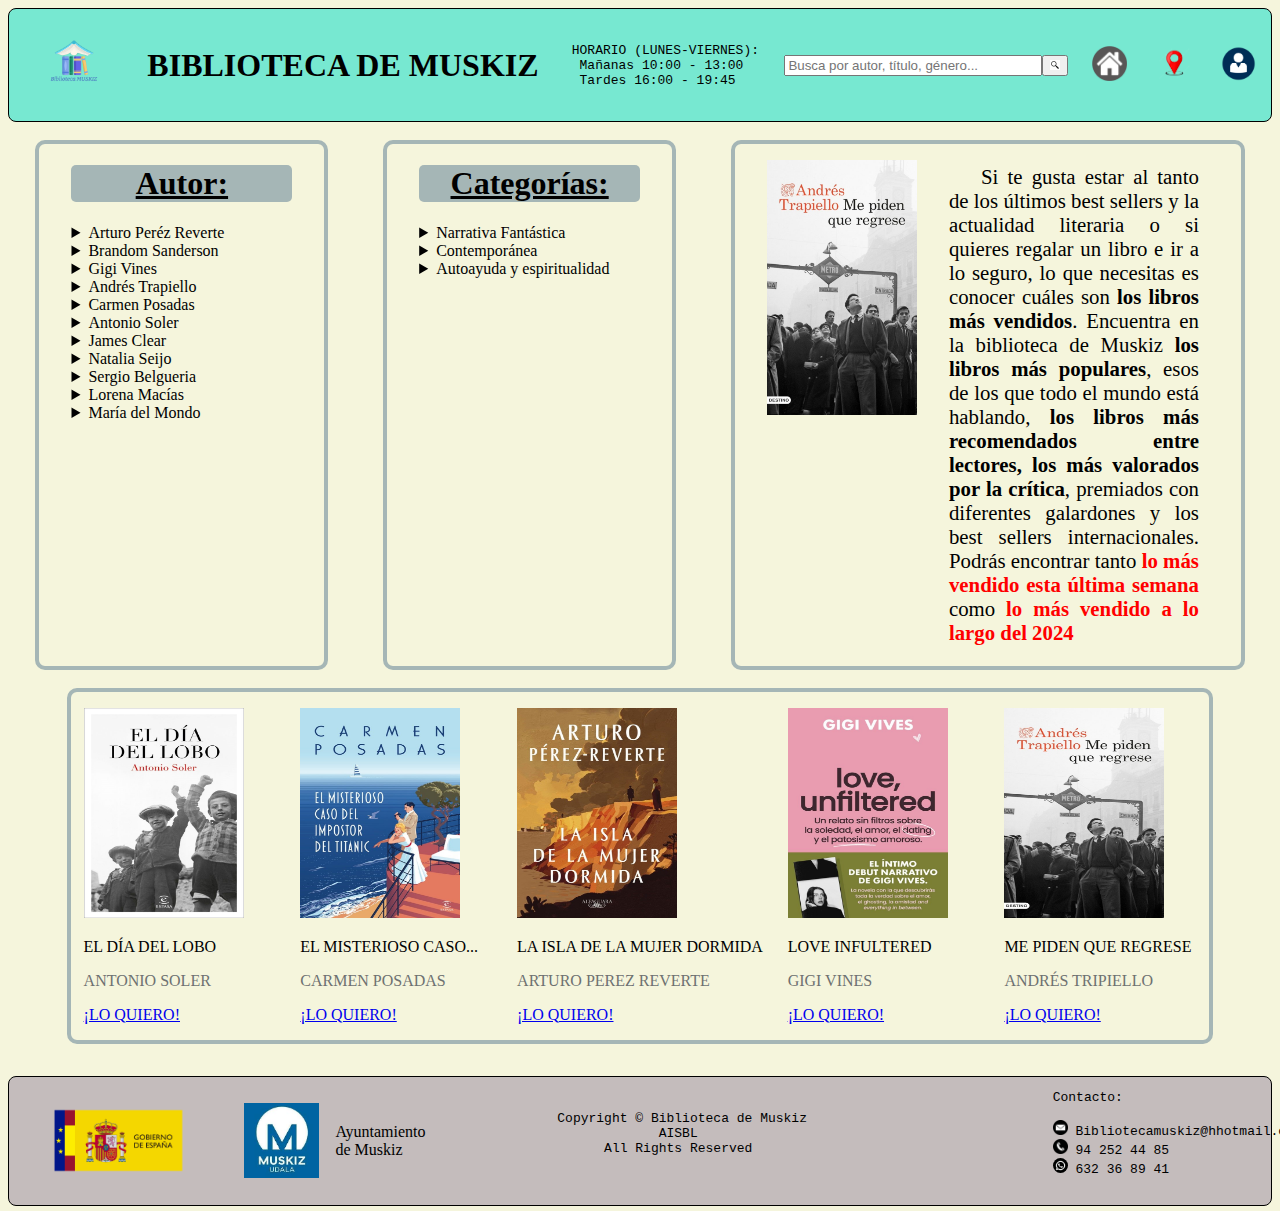
<file: Index.html>
<!DOCTYPE html>
<html lang="en">
<head>
    <meta charset="UTF-8">
    <meta name="viewport" content="width=device-width, initial-scale=1.0">
    <title>BIBLIOTECA MUSKIZ</title>
    <link rel="stylesheet" href="Index.css" type="text/css" media="all">
    <link rel="icon" href="IMAGENES RETO1/favicon.PNG">
   
</head>
<body>
    <!-- Cabecera de la web válida para todas las páginas de la bibioteca-->
  <header>
      <img class="cabecera" src="IMAGENES RETO1/LogoBiblioteca.PNG" alt="imagen no encontrada" title="Logo Biblioteca Muskiz"  height="80">
      <h1>BIBLIOTECA DE MUSKIZ</h1>
      <pre>  HORARIO (LUNES-VIERNES): <br>   Mañanas 10:00 - 13:00 <br>   Tardes 16:00 - 19:45</pre>
     <!-- form para realizar la busqueda dentro de la web -->
    <form class="search-box">
      <input class="text" placeholder="Busca por autor, título, género..."><button type="submit"><img class="img" src="IMAGENES RETO1/lupa.jpg" alt="Buscador"></button>
    </form>
    <!-- distintos botones para ir al index, a la ubicacion de la biblioteca y para registrarse -->
    <button class="Home">
      <a href="Index.html" target="_blank" title="Home"><img src="IMAGENES RETO1/casita.png" alt="" width="35"></a>
    </button>
    <button class="Home">
      <a href="Ubicacion.html" target="_blank" title="Ubicacion"><img src="IMAGENES RETO1/Ubicacion.png" alt="" width="35"></a>
    </button>
    <button class="login">
      <a href="Login.html" target="_blank" title="login"><img src="IMAGENES RETO1/LOGIN.png" alt="" width="35"></a>
    </button>
  </header>
  <!-- cuerpo de la página con cuatro apartados diferenciados, autor, categoria, publicaciones y libros varios -->
  <br>
  <!-- Caja contenedora de 3 div autor,categoria y publicaciones -->
  <div class="contenedor">
    <!-- div autor con menu con los distintos autores y en los desplegables sus correspondientes libros  -->
    <div class="autor">
      <h1 class="celeste"><u>Autor:</u></h1>
      <details name="filtro">
        <summary>Arturo Peréz Reverte</summary>
        <p>La isla de la muyer dormina</p>
        <p>El problema final</p>
        <p>Revolución</p>
        <p>El italiano</p>
        <p>Una historia de España</p>
      </details>
      <details name="filtro">
        <summary>Brandom Sanderson</summary>
        <p>El camino de los reyes</p>
        <p>Palabras radiantes</p>
        <p>Juramentada</p>
        <p>Esquirla del amanecer</p>
        <p>El ritmo de la guerra</p>
      </details>
      <details name="filtro">
        <summary>Gigi Vines</summary>
        <p>Love unfiltered</p>
      </details>
      <details name="filtro">
        <summary>Andrés Trapiello</summary>
        <p>Me piden que regrese</p>
      </details>
      <details name="filtro">
        <summary>Carmen Posadas</summary>
        <p>El misterioso caso del impostor del titanec</p>
      </details>
      <details name="filtro">
        <summary>Antonio Soler</summary>
        <p>El día del lobo</p>
      </details>
      <details name="filtro">
        <summary>James Clear</summary>
        <p>Nuevo estuche hábitos atómicos</p>
      </details>
      <details name="filtro">
        <summary>Natalia Seijo</summary>
        <p>El cuerpo tiene memoria</p>
      </details>
      <details name="filtro">
        <summary>Sergio Belgueria</summary>
        <p>Tengo un plan: lo que ellos saben y tú no</p>
      </details>
      <details name="filtro">
        <summary>Lorena Macías</summary>
        <p>Cien años de mendigram</p>
      </details>
      <details name="filtro">
        <summary>María del Mondo</summary>
        <p>La opinión de los demás esta de más</p>
      </details>
      <br>
    </div>
    <!-- div categoria con menu con las distintas categorias de los libros y en el desplegable los correspondientes libros -->
    <div class="categoria">
      <h1 class="celeste"><u>Categorías:</u></h1>
      <details name="filtro">
        <summary>Narrativa Fantástica</summary>
        <p>El camino de los reyes</p>
        <p>Palabras radiantes</p>
        <p>Juaramentada</p>
        <p>Esquirla del amanecer</p>
        <p>El ritmo de la guerra</p>        
      </details>        
      <details name="filtro">
        <summary>Contemporánea</summary>
        <p>La isla de la mujer dormida</p>
        <p>Love unfiltered</p>
        <p>Me piden que regrese</p>
        <p>El misterioso caso del importor del titanic</p>
        <p>El día del lobo</p>
      </details>
      <details name="filtro">
        <summary>Autoayuda y espiritualidad</summary>
        <p>Nuevo estuche hábitos atómicos</p>
        <p>El cuerpo tiene memoria</p>
        <p>Tengo un plan: lo que ellos deben saber y tú no</p>
        <p>Cien años de mendrigram</p>
        <p>La opinión de los demás esta de más</p>
      </details>
      <br>
    </div>
    <!-- div para publicaciones de la biblioteca, como info para los visitantes de la web -->
    <div class="texto">
      <div>
        <img src="IMAGENES RETO1/imagenes_index/contemporanea/me piden que regrese.jpg" alt="imagen no encontrada" width="150" title="Me piden que regrese">
      </div>
      <div>
        <p class="best">Si te gusta estar al tanto de los últimos best sellers y la actualidad literaria o si quieres regalar un libro e ir a lo seguro, lo que necesitas es conocer cuáles son <b>los libros más vendidos</b>. Encuentra en la biblioteca de Muskiz <b>los libros más populares</b>, esos de los que todo el mundo está hablando, <b>los libros más recomendados entre lectores, los más valorados por la crítica</b>, premiados con diferentes galardones y los best sellers internacionales.  Podrás encontrar tanto <span class="rojo">lo más vendido esta última semana </span>como <span class="rojo">lo más vendido a lo largo del 2024</span></p>
      </div>      
    </div>
  </div>
  <br>  
  <!-- div con 5 muestras de libros con su imagen, titulo, autor y hipervínculo a la página del libro para ampliar info, de momento no esta linkeada (por falta de tiempo), se ha dejado muestra de una dirección a un html de un posible libro, habría que cambiarlos todos a los correctos y hacer la plantilla de los libros -->
  <div class="contenedor">   
    <div class="prefooter">
      
      <div>
        <img class="tamaño"src="IMAGENES RETO1/imagenes_index/contemporanea/el dia del lobo.jpg" alt="img no encontrada" title="click para saber más">      
        <p>EL DÍA DEL LOBO</b></p>
        <p class="autordos">ANTONIO SOLER</p>
        <P><a href="eldiadellobro.html" title="haremos página por cada libro con descripción del mismo" target="_blank">¡LO QUIERO!</a></P>      
      </div>

      <div>
        <img class="tamaño"src="IMAGENES RETO1/imagenes_index/contemporanea/el misterioso caso del impostor del titanic.jpg" alt="img no encontrada" title="click para saber más">      
        <p>EL MISTERIOSO CASO...</b></p>
        <p class="autordos">CARMEN POSADAS</p>
        <P><a href="eldiadellobro.html" title="haremos página por cada libro con descripción del mismo" target="_blank">¡LO QUIERO!</a></P>      
      </div>

      <div>
        <img class="tamaño"src="IMAGENES RETO1/imagenes_index/contemporanea/la isla de la mujer dormida.jpg" alt="img no encontrada" title="click para saber más">      
        <p>LA ISLA DE LA MUJER DORMIDA</b></p>
        <p class="autordos">ARTURO PEREZ REVERTE</p>
        <P><a href="eldiadellobro.html" title="haremos página por cada libro con descripción del mismo" target="_blank">¡LO QUIERO!</a></P>      
      </div>

      <div>
        <img class="tamaño"src="IMAGENES RETO1/imagenes_index/contemporanea/love infultered.jpg" alt="img no encontrada" title="click para saber más">      
        <p>LOVE INFULTERED</b></p>
        <p class="autordos">GIGI VINES</p>
        <P><a href="eldiadellobro.html" title="haremos página por cada libro con descripción del mismo" target="_blank">¡LO QUIERO!</a></P>      
      </div>

      <div>
        <img class="tamaño"src="IMAGENES RETO1/imagenes_index/contemporanea/me piden que regrese.jpg" alt="img no encontrada" title="click para saber más">      
        <p>ME PIDEN QUE REGRESE</b></p>
        <p class="autordos">ANDRÉS TRIPIELLO</p>
        <P><a href="eldiadellobro.html" title="haremos página por cada libro con descripción del mismo" target="_blank">¡LO QUIERO!</a></P>      
      </div>
    </div>
  </div>
  <!-- pie de página igual en toda la web, con imagenes, copyright y datos de contacto-->
  <footer>
    <img class="footer" src="IMAGENES RETO1/Logotipo_del_Gobierno_de_España-01.png" alt="imagen no encontrada" title="Logo Biblioteca Muskiz" height="75">
    
    <img class="footer" src="IMAGENES RETO1/AyuntamientoMuskiz.jpg" alt="imagen no encontrada" title="Logo Biblioteca Muskiz" height="75">
    <span>Ayuntamiento de Muskiz</span><br>


    <pre class="Copyright">
        Copyright © Biblioteca de Muskiz
                     AISBL
              All Rights Reserved
    </pre>
    
    <pre class="contacto">
    Contacto: <br>
    <img src="IMAGENES RETO1/e-mail.png" alt="" width="15px" height="15px"> Bibliotecamuskiz@hhotmail.com
    <img src="IMAGENES RETO1/telefono.png" alt="" width="15px" height="15px"> 94 252 44 85
    <img class="Wassap" src="IMAGENES RETO1/Wassap.jpg" alt="" width="15px" height="15px"> 632 36 89 41
    </pre>
</footer>

  </body>
</html>
</file>
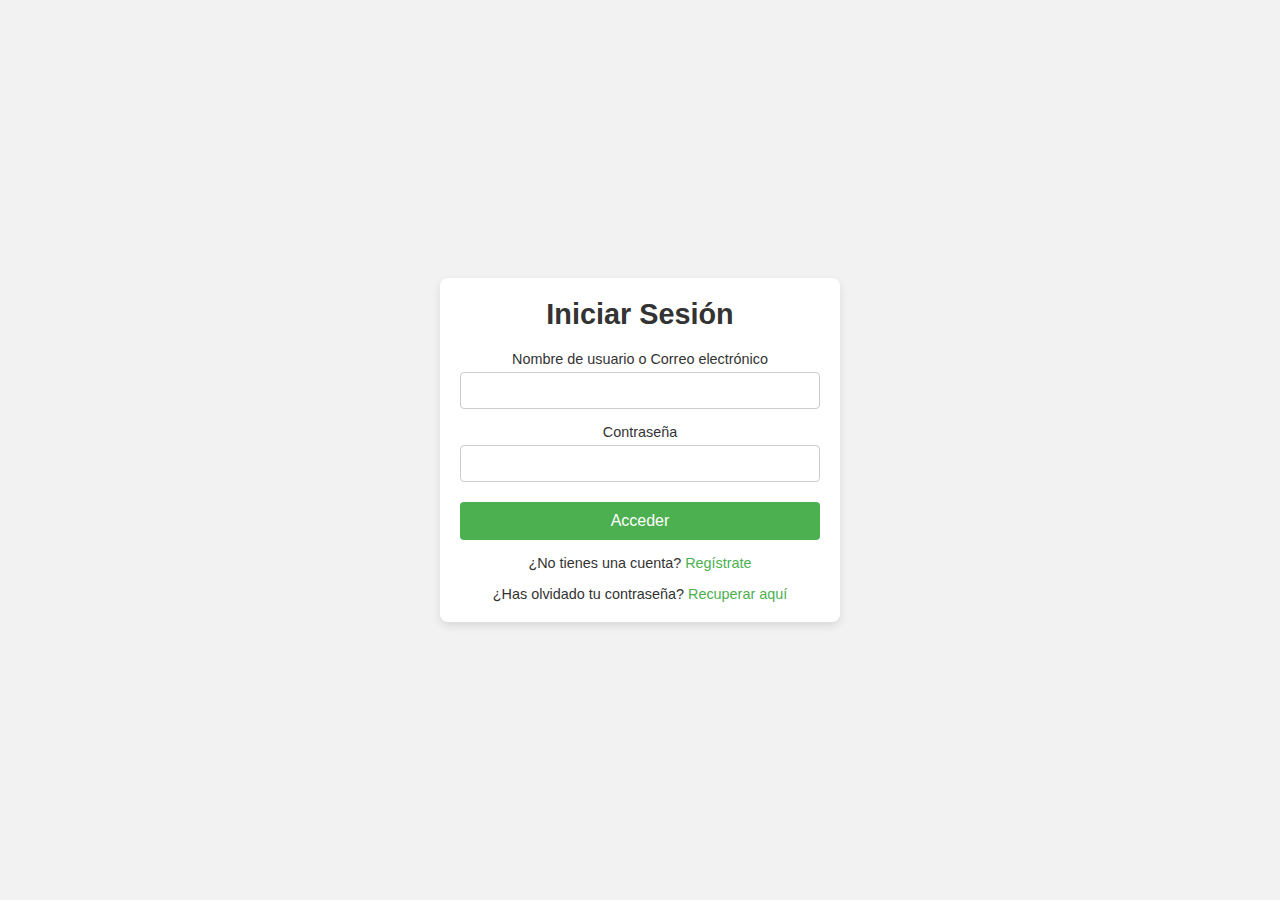
<file: login.html>
<!DOCTYPE html>
<html lang="es">
    <head>
        <meta charset="UTF-8">
        <meta name="viewport" content="width=device-width, initial-scale=1.0">
        <title>Iniciar Sesión</title>
        <link rel="stylesheet" type="text/css" href="estilos.css" media="all">
        <link rel="icon" href="IMAGENES RETO1/favicon.PNG">
    </head>

    <body>
        <div class="login-container">
            <h1>Iniciar Sesión</h1>
            <form class="login-form">
                <label for="username">Nombre de usuario o Correo electrónico</label>
                <input type="text" id="username" name="username" required>

                <label for="password">Contraseña</label>
                <input type="password" id="password" name="password" required>

                <button type="submit">Acceder</button>
                <p class="register-link">¿No tienes una cuenta? <a href="registro.html">Regístrate</a></p>
                <p class="register-link">¿Has olvidado tu contraseña? <a href="password.html">Recuperar aquí</a></p>
            </form>
        </div>
    </body>
</html>
</file>
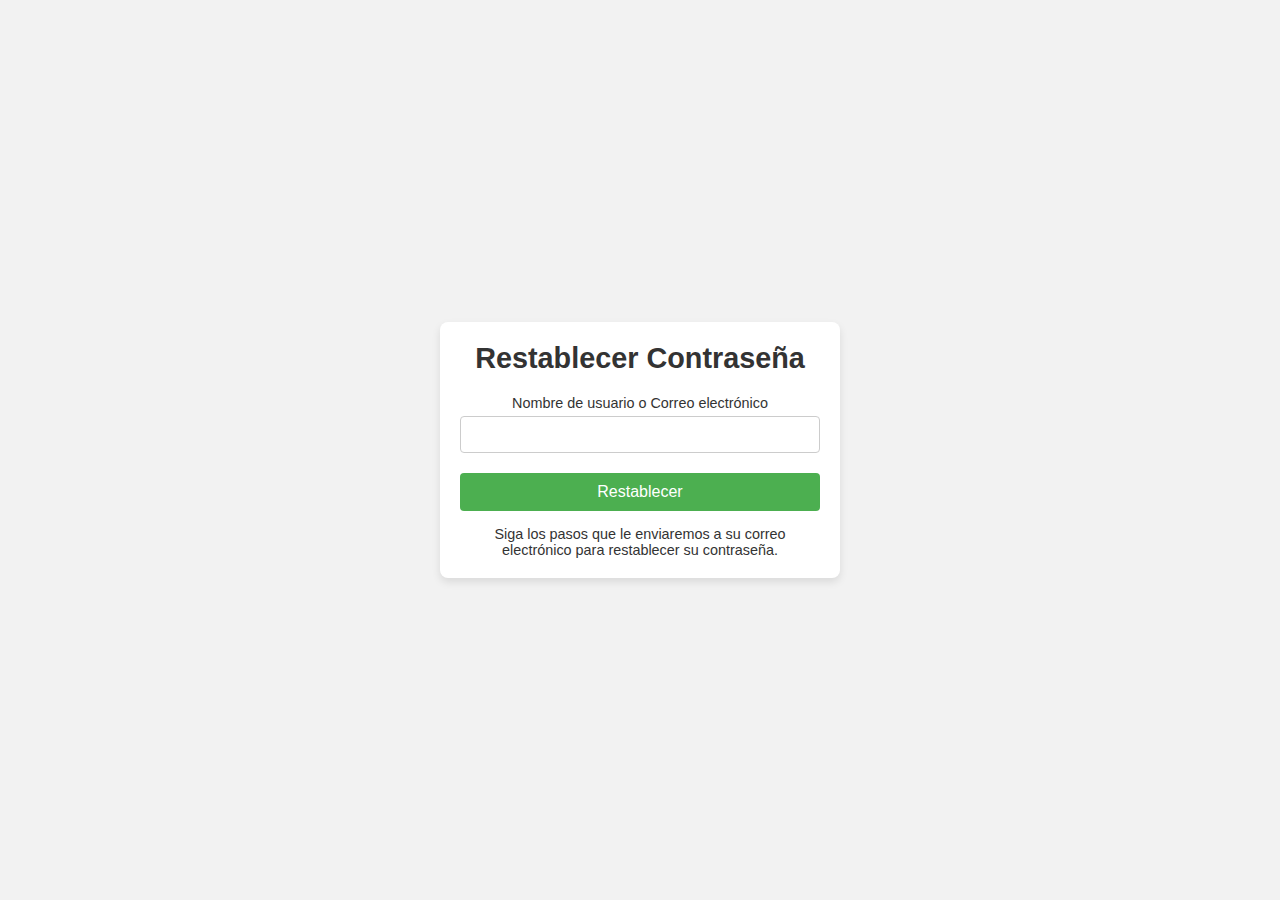
<file: password.html>
<!DOCTYPE html>
<html lang="es">
    <head>
        <meta charset="UTF-8">
        <meta name="viewport" content="width=device-width, initial-scale=1.0">
        <title>Restablecer Contraseña</title>
        <link rel="stylesheet" type="text/css" href="estilos.css" media="all">
        <link rel="icon" href="IMAGENES RETO1/favicon.PNG">
    </head>

    <body>
        <div class="login-container">
            <h1>Restablecer Contraseña</h1>
            <form class="login-form">
                <label for="username">Nombre de usuario o Correo electrónico</label>
                <input type="text" id="username" name="username" required>

                <button type="submit">Restablecer</button>
                <p class="register-link">Siga los pasos que le enviaremos a su correo electrónico para restablecer su contraseña.</p>
            </form>
        </div>
    </body>
</html>
</file>
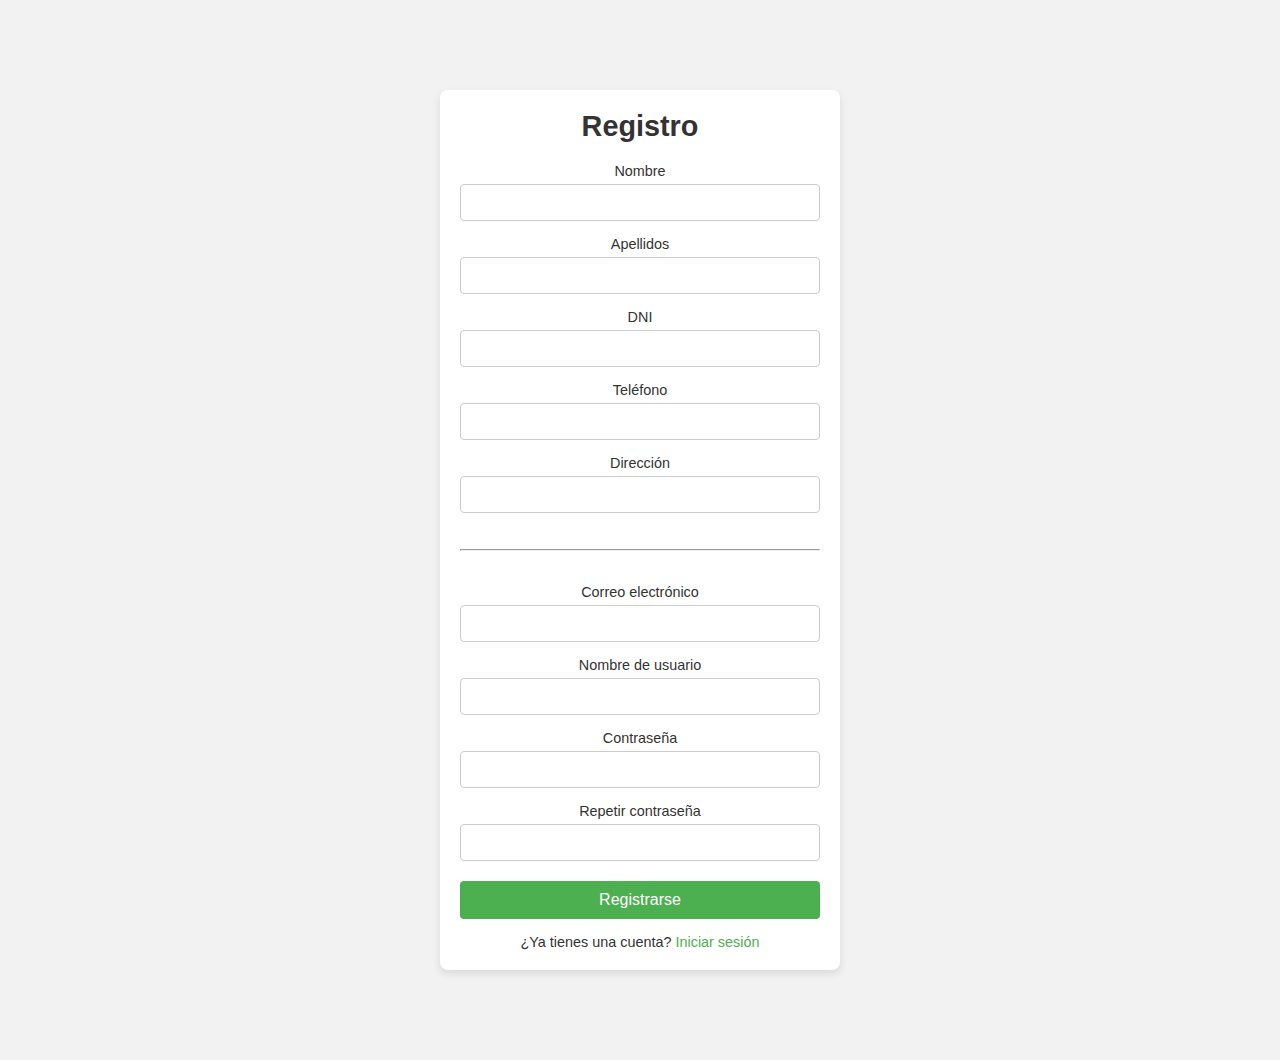
<file: registro.html>
<!DOCTYPE html>
<html lang="es">
    <head>
        <meta charset="UTF-8">
        <meta name="viewport" content="width=device-width, initial-scale=1.0">
        <title>Registro</title>
        <link rel="stylesheet" type="text/css" href="estilos.css" media="all">
        <link rel="icon" href="IMAGENES RETO1/favicon.PNG">
    </head>

    <body class="registromargen">
        <div class="login-container">
            <h1>Registro</h1>
            <form class="login-form">
                <label for="name">Nombre</label>
                <input type="text" id="name" name="name" required>

                <label for="surname">Apellidos</label>
                <input type="text" id="surname" name="surname" required>

                <label for="dni">DNI</label>
                <input type="text" id="dni" name="dni" required>

                <label for="telephone">Teléfono</label>
                <input type="text" id="telephone" name="telephone" required>

                <label for="direction">Dirección</label>
                <input type="text" id="direction" name="direction" required>

                    <br>
                    <br>
                    <br>

                    <hr>

                    <br>
                    
                <label for="email">Correo electrónico</label>
                <input type="text" id="email" name="email" required>

                <label for="username">Nombre de usuario</label>
                <input type="text" id="username" name="username" required>

                <label for="password">Contraseña</label>
                <input type="password" id="password" name="password" required>

                <label for="confirm_password">Repetir contraseña</label>
                <input type="password" id="confirm_password" name="confirm_password" required>

                <button type="submit">Registrarse</button>
                <p class="register-link">¿Ya tienes una cuenta? <a href="login.html">Iniciar sesión</a></p>
            </form>
        </div>
    </body>
</html>
</file>
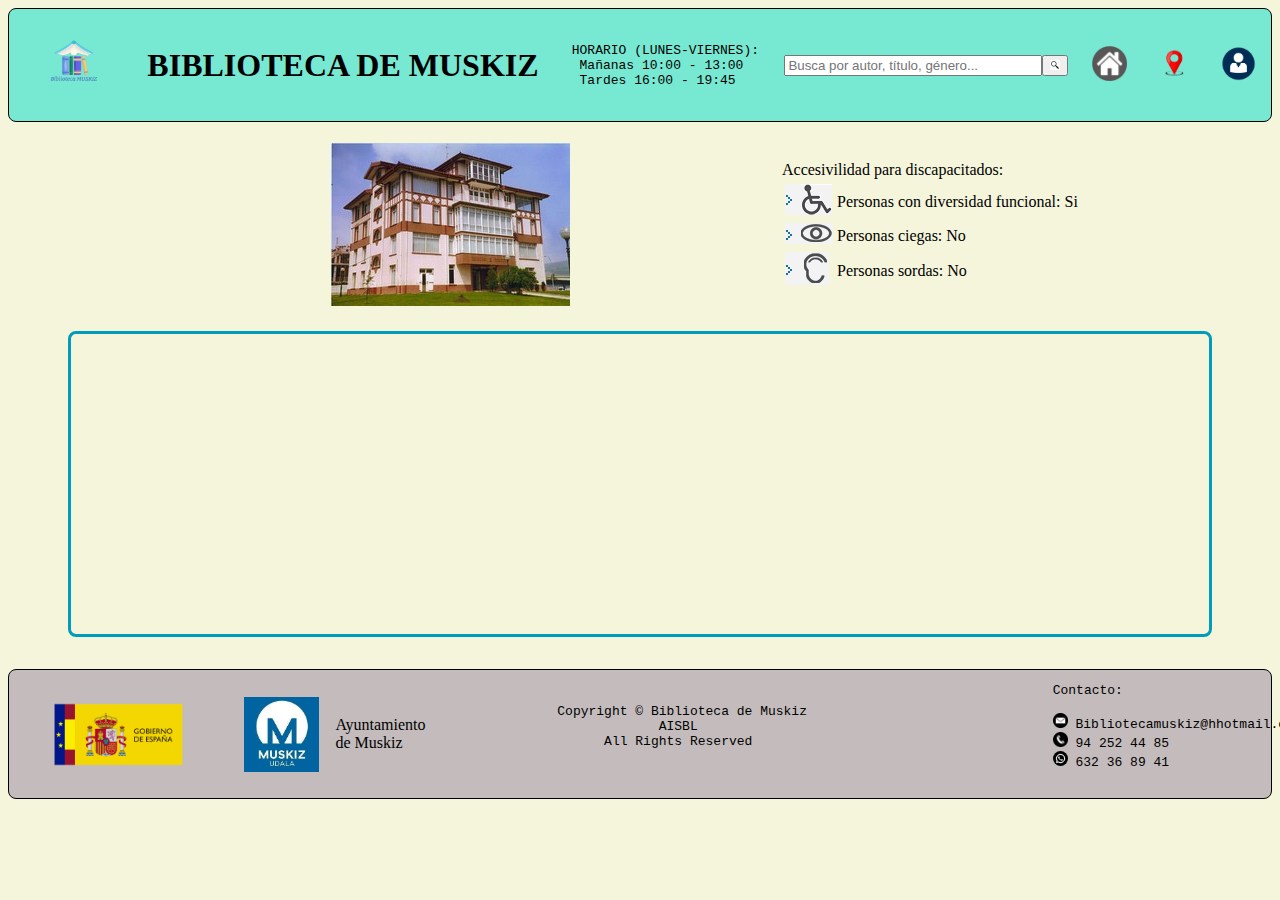
<file: Ubicacion.html>
<!DOCTYPE html>
<html lang="en">
<head>
    <meta charset="UTF-8">
    <meta name="viewport" content="width=device-width, initial-scale=1.0">
    <title>BIBLIOTECA MUSKIZ</title>
    <link rel="stylesheet" href="Ubicacion.css" type="text/css" media="all">
    <link rel="icon" href="IMAGENES RETO1/favicon.PNG">

</head>
<body>
    <header>
        <img class="cabecera" src="IMAGENES RETO1/LogoBiblioteca.PNG" alt="imagen no encontrada" title="Logo Biblioteca Muskiz"  height="80">
        <h1>BIBLIOTECA DE MUSKIZ</h1>
        <pre>  HORARIO (LUNES-VIERNES): <br>   Mañanas 10:00 - 13:00 <br>   Tardes 16:00 - 19:45</pre>
        


    <form class="search-box">
        <input class="text" placeholder="Busca por autor, título, género..."><button type="submit"><img class="img" src="IMAGENES RETO1/lupa.jpg" alt="Buscador"></button>
    </form>
    <button class="Home">
        <a href="Index.html" target="_blank" title="Home"><img src="IMAGENES RETO1/casita.png" alt="" width="35"></a>
    </button>
    <button class="Home">
        <a href="Ubicacion.html" target="_blank" title="Ubicacion"><img src="IMAGENES RETO1/Ubicacion.png" alt="" width="35"></a>
    </button>
    <button class="login">
        <a href="Login.html" target="_blank" title="login"><img src="IMAGENES RETO1/LOGIN.png" alt="" width="35"></a>
    </button>

    </header>
    <br>
    <table>
        <tr>
            <td>
                <div class="ImgBiblioteca">
                    <img src="IMAGENES RETO1/ImagenesUbicacion/BibliotecaMuskiz.jpg" alt="imagen no encontrada" title="Fachada Biblioteca Muskiz" > 
                </div>
            </td>
            <td>
                <div class="tablaDiscapacitados">
                    <table>
                        <Tr>
                            Accesivilidad para discapacitados:
                        </Tr>
                        <Tr>
                            <td>
                                <img
                                src="IMAGENES RETO1/ImagenesUbicacion/sillaRuedas.PNG"
                                alt="Imagen no encontrada"
                                title="Con discapacidad de movilidad"
                                width=""
                                />
                            </td>
                            <td>Personas con diversidad funcional: Si</td>
                        </Tr>
                        <Tr>
                            <td>
                                <img
                                src="IMAGENES RETO1/ImagenesUbicacion/Ojo.PNG"
                                alt="Imagen no encontrada"
                                title="Ciegos"
                                width=""
                                />
                            </td>
                            <td>Personas ciegas: No</td>
                        </Tr>
                        <Tr>
                            <td> 
                                <img
                                src="IMAGENES RETO1/ImagenesUbicacion/Oreja.PNG"
                                alt="Imagen no encontrada"
                                title="Sordos"
                                width=""
                                />
                            </td>
                            <td>Personas sordas: No</td>
                        </Tr>
                    </table>
                </div>
            </td>
        </tr>
    </table>
    <br>
    <iframe class="GoogleMaps" src="https://www.google.com/maps/embed?pb=!1m18!1m12!1m3!1d2430.195894401534!2d-3.1210756246666596!3d43.32202527378857!2m3!1f0!2f0!3f0!3m2!1i1024!2i768!4f13.1!3m3!1m2!1s0xd4ef7ca0c775669%3A0x5e685606625ffe34!2sMuskizko%20Udal%20Liburutegia!5e1!3m2!1ses!2ses!4v1731274686145!5m2!1ses!2ses" allowfullscreen="" loading="lazy" referrerpolicy="no-referrer-when-downgrade"></iframe>
<footer>
    <img class="footer" src="IMAGENES RETO1/Logotipo_del_Gobierno_de_España-01.png" alt="imagen no encontrada" title="Logo Biblioteca Muskiz" height="75">
    
    <img class="footer" src="IMAGENES RETO1/AyuntamientoMuskiz.jpg" alt="imagen no encontrada" title="Logo Biblioteca Muskiz" height="75">
    <span>Ayuntamiento de Muskiz</span><br>


    <pre class="Copyright">
        Copyright © Biblioteca de Muskiz
                     AISBL
              All Rights Reserved
    </pre>
    
    <pre class="contacto">
    Contacto: <br>
    <img src="IMAGENES RETO1/e-mail.png" alt="" width="15px" height="15px"> Bibliotecamuskiz@hhotmail.com
    <img src="IMAGENES RETO1/telefono.png" alt="" width="15px" height="15px"> 94 252 44 85
    <img class="Wassap" src="IMAGENES RETO1/Wassap.jpg" alt="" width="15px" height="15px"> 632 36 89 41
    </pre>
</footer>



</body>
</html>
</file>
<file: Index.css>
/* mismo estito para toda la web, body, header y footer*/
body {
  background-color: beige;
}

header {
  background-color: rgb(119, 232, 209);
  border: 1px solid black;
  border-radius: 0.5em;
  display: flex;
  align-items: center;
  justify-content: space-around;
}

.cabecera {
  padding: 1em;
}
footer {
  position: relative;
  margin-top: 2em;
  background-color: rgb(196, 188, 188);
  border: 1px solid black;
  border-radius: 0.5em;
  display: flex;
  align-items: center;
}
.footer {
  padding-left: 2em;
  padding-right: 1em;
}
.Home {
  background-color: rgb(119, 232, 209);
  border: none;
}

.login {
  background-color: rgb(119, 232, 209);
  border: none;
}

.search-box {
  text-align: center;
  align-items: center;
}

.inicio input {
  width: 400px;
  font-size: 1em;
}
.final {
  text-align: right;
}
.contacto {
  margin-left: 17%;
  margin-right: 5%;
}

.img {
  width: 10px;
  background-color: rgb(119, 232, 209);
  border: none;
}

.Wassap {
  border-radius: 10px;
}

.text {
  width: 250px;
}

.Copyright {
  margin-left: 5.5%;
}

/* estilo del index.html*/

div.contenedor {
  display: flex;
  justify-content: space-around;
  
}

div.categoria {
  width: 20%;
  border: 4px solid rgb(165, 182, 182);
  border-radius: 10px;
  padding-left: 2em;
}

div.autor {
  border: 4px solid rgb(165, 182, 182);
  width: 20%;
  border-radius: 10px;
  padding-left: 2em;
}
div.texto {
  border: 4px solid rgb(165, 182, 182);
  width: 40%;
  border-radius: 10px;

  display: flex;
  justify-content: center;
  text-indent: 2em;
}
div img {
  margin-top: 1em;
  margin-right: 2em;
}
.best {
  margin-right: 2em;
  text-align: justify;
  font-size: 1.3em;
}
.rojo {
  color: red;
  font-weight: bolder;
}
.celeste {
  background-color: rgb(165, 182, 182);
  margin-right: 1em;
  border-radius: 5px;
  text-align: center;
}
.tamaño {
  width: 160px;
  height: 210px;
}
.autordos {
  color: rgb(110, 113, 113);
}
div.prefooter {
  border: 4px solid rgb(165, 182, 182);
  width: 90%;
  border-radius: 10px;

  display: flex;
  justify-content: space-around;
}
</file>
<file: estilos.css>
* {
    box-sizing: border-box;
    margin: 0;
    padding: 0;
}

.registromargen{
    margin-top: 80px;
    margin-bottom: 80px;
}

body {
    font-family: Arial, sans-serif;
    background-color: #f2f2f2;
    display: flex;
    align-items: center;
    justify-content: center;
    height: 100vh;
}

.login-container {
    width: 100%;
    max-width: 400px;
    padding: 20px;
    background-color: #ffffff;
    border-radius: 8px;
    box-shadow: 0 4px 8px rgba(0, 0, 0, 0.1);
    text-align: center;
}

h1 {
    font-size: 1.8em;
    margin-bottom: 20px;
    color: #333;
}

.login-form label {
    display: block;
    font-size: 0.9em;
    color: #333;
    margin-top: 15px;
}

.login-form input[type="text"],
.login-form input[type="password"] {
    width: 100%;
    padding: 10px;
    margin-top: 5px;
    border: 1px solid #ccc;
    border-radius: 4px;
}

button {
    width: 100%;
    padding: 10px;
    margin-top: 20px;
    border: none;
    background-color: #4CAF50;
    color: white;
    font-size: 1em;
    border-radius: 4px;
    cursor: pointer;
    transition: background-color 0.3s ease;
}

button:hover {
    background-color: #45a049;
}

.register-link {
    font-size: 0.9em;
    margin-top: 15px;
    color: #333;
}

.register-link a {
    color: #4CAF50;
    text-decoration: none;
}

.register-link a:hover {
    text-decoration: underline;
}
</file>
<file: Ubicacion.css>
body{
    background-color:beige;
}
header{
    background-color: rgb(119, 232, 209);
    border: 1px solid black;
    border-radius: 0.5em;
    display: flex;
    align-items:center;
    justify-content:space-around

}

.cabecera{
padding: 1em
}
footer{
    position: relative;    
    margin-top: 2em;
    background-color: rgb(196, 188, 188);
    border: 1px solid black;
    border-radius: 0.5em;
    display: flex;
    align-items: center;
    
    
}
.footer{
padding-left: 2em;
padding-right: 1em;
}
.Home{
    background-color: rgb(119, 232, 209);
    border:none;
}

.login{
    background-color: rgb(119, 232, 209);
    border:none;
}


.search-box {
    text-align:center;
    align-items: center;
}

.inicio input{
    width:400px;
    font-size: 1em;
}
.final{
    text-align: right;
}
.contacto{
    margin-left: 17%;
    margin-right: 5%;
}

.img {
    width: 10px;
    background-color: rgb(119, 232, 209);
    border:none;

}

.Wassap{
    border-radius: 10px;
}

.text{
    width: 250px;
}

.Copyright{
    margin-left: 5.5%;
}




.GoogleMaps{
    margin: 0 auto;
    display: block; 
    border: 3px solid #019cba;
    width: 90%; 
    height: 300px;
    border-radius: 0.5em;
}

.ImgBiblioteca{
    padding-left: 20em;
    padding-right: 13em;
    }
</file>
